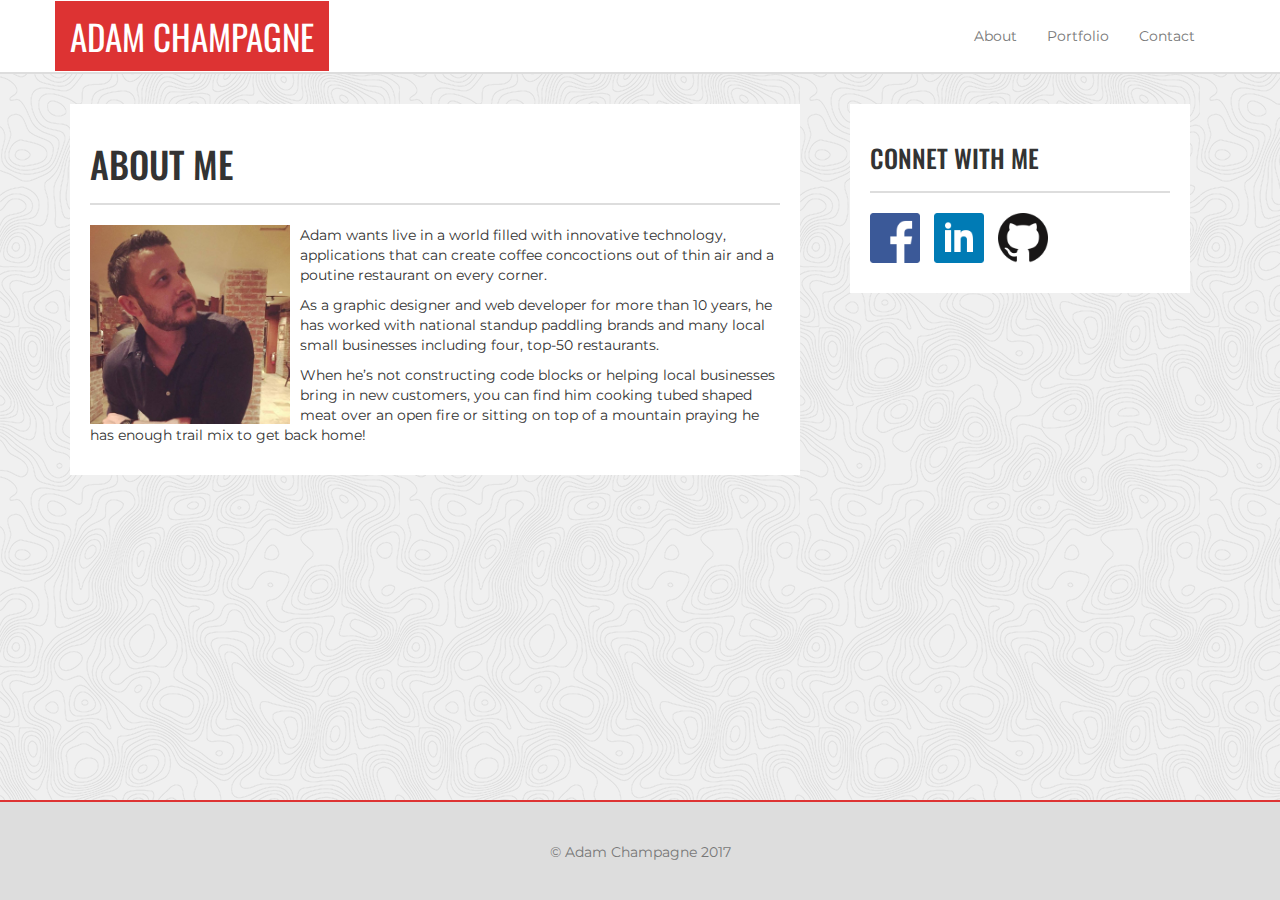
<file: index.html>
<!DOCTYPE html>
<html>
<head>
	<meta charset="utf-8">
	<meta http-equiv="X-UA-Compatible" content="IE=edge">	
	<title>About</title>
	<!-- Bootstrap latest compiled and minified CSS -->
	<link rel="stylesheet" href="https://maxcdn.bootstrapcdn.com/bootstrap/3.3.7/css/bootstrap.min.css" integrity="sha384-BVYiiSIFeK1dGmJRAkycuHAHRg32OmUcww7on3RYdg4Va+PmSTsz/K68vbdEjh4u" crossorigin="anonymous">
	<!-- Google Fonts -->
	<link href="https://fonts.googleapis.com/css?family=Montserrat:400,700|Oswald" rel="stylesheet">
	<!-- Custom Stylesheet -->
	<link rel="stylesheet" href="assets/css/style.css">

</head>
<body>


	<!-- HEADER
	================================================== -->
	<header class="container-fluid">

	<!-- NAVBAR
	================================================== -->	
	
	<nav class="navbar navbar-default">
	  <div class="container">
	    <!-- Brand and toggle get grouped for better mobile display -->
	    <div class="navbar-header">
	      <button type="button" class="navbar-toggle collapsed" data-toggle="collapse" data-target="#bs-example-navbar-collapse-1" aria-expanded="false">
	        <span class="sr-only">Toggle navigation</span>
	        <span class="icon-bar"></span>
	        <span class="icon-bar"></span>
	        <span class="icon-bar"></span>
	      </button>
	      <a class="navbar-brand" href="#">Adam Champagne</a>
	    </div>

	    <!-- Collect the nav links, forms, and other content for toggling -->
	    <div class="collapse navbar-collapse" id="bs-example-navbar-collapse-1">
	      <ul class="nav navbar-nav">	      
	        </li>
	      </ul>

	      <ul class="nav navbar-nav navbar-right">
	        <li><a href="index.html">About</a></li>
	        <li><a href="portfolio.html">Portfolio</a></li>
	        <li><a href="contact.html">Contact</a></li>
	        
	      </ul>
	    </div><!-- /.navbar-collapse -->
	  </div><!-- /.container -->
	</nav>

	</header>


	<!-- BIO
    ================================================== -->
	
		<div id="main-content" class="container">
			<div class="row">
				<main class="col-sm-12 col-md-8" role="main">
					<div class="content">
					<div class="page-header">
			 			<h1>About Me</h1>
					</div><!-- /.page-header -->
				
						<img id="mugshot" src="assets/images/adamchampagne-mugshot.jpg" alt="Adam Champagne" width="200">
						<p>Adam wants live in a world filled with innovative technology, applications that can create coffee concoctions out of thin air and a poutine restaurant on every corner.</p>

						<p>As a graphic designer and web developer for more than 10 years, he has worked with national standup paddling brands and many local small businesses including four, top-50 restaurants.</p>

						<p>When he’s not constructing code blocks or helping local businesses bring in new customers, you can find him cooking tubed shaped meat over an open fire or sitting on top of a mountain praying he has enough trail mix to get back home!</p>
					</div><!-- /.content -->
				</main><!-- /.bio -->


	<!-- SIDEBAR
   	================================================== -->
			
				<aside class="col-sm-12 col-md-4">
					<div class="content">
						<div class="page-header">
							<h1>Connet With Me</h1>
						</div><!-- /.page-header -->
						<ul class="list-unstyled list-inline">
							<li> <a href="https://www.facebook.com/adam.champagne" target="_blank"> <img src="assets/images/facebook-logo.png" alt="Facebook" width="50"> </a></li>
							<li> <a href="https://www.linkedin.com/in/adam-champagne-107b8a21/" target="_blank"> <img src="assets/images/linkedin-logo.png" alt="LinkedIn" width="50"> </a></li>
							<li> <a href="https://github.com/acbrent25" target="_blank"> <img src="assets/images/github-logo.png" alt="GitHub" width="50"> </a></li>
						</ul>	
					</div><!-- /.content -->
				</aside>


			</div><!-- /.row -->
		
		</div><!-- /.container -->


	<!-- FOOTER
		 ================================================== -->	
		<footer class="footer text-center">
		
			<container>
				<p class="text-muted">&copy; Adam Champagne 2017</p>
			</container>

		</footer>
	
	<!-- Google Hosted Jquery  -->
   	<script src="https://ajax.googleapis.com/ajax/libs/jquery/3.2.1/jquery.min.js"></script>			
		
	<!-- Bootstrap Latest compiled and minified JavaScript -->
	<script src="https://maxcdn.bootstrapcdn.com/bootstrap/3.3.7/js/bootstrap.min.js" integrity="sha384-Tc5IQib027qvyjSMfHjOMaLkfuWVxZxUPnCJA7l2mCWNIpG9mGCD8wGNIcPD7Txa" crossorigin="anonymous"></script>	
	
</body>
</html>
</file>
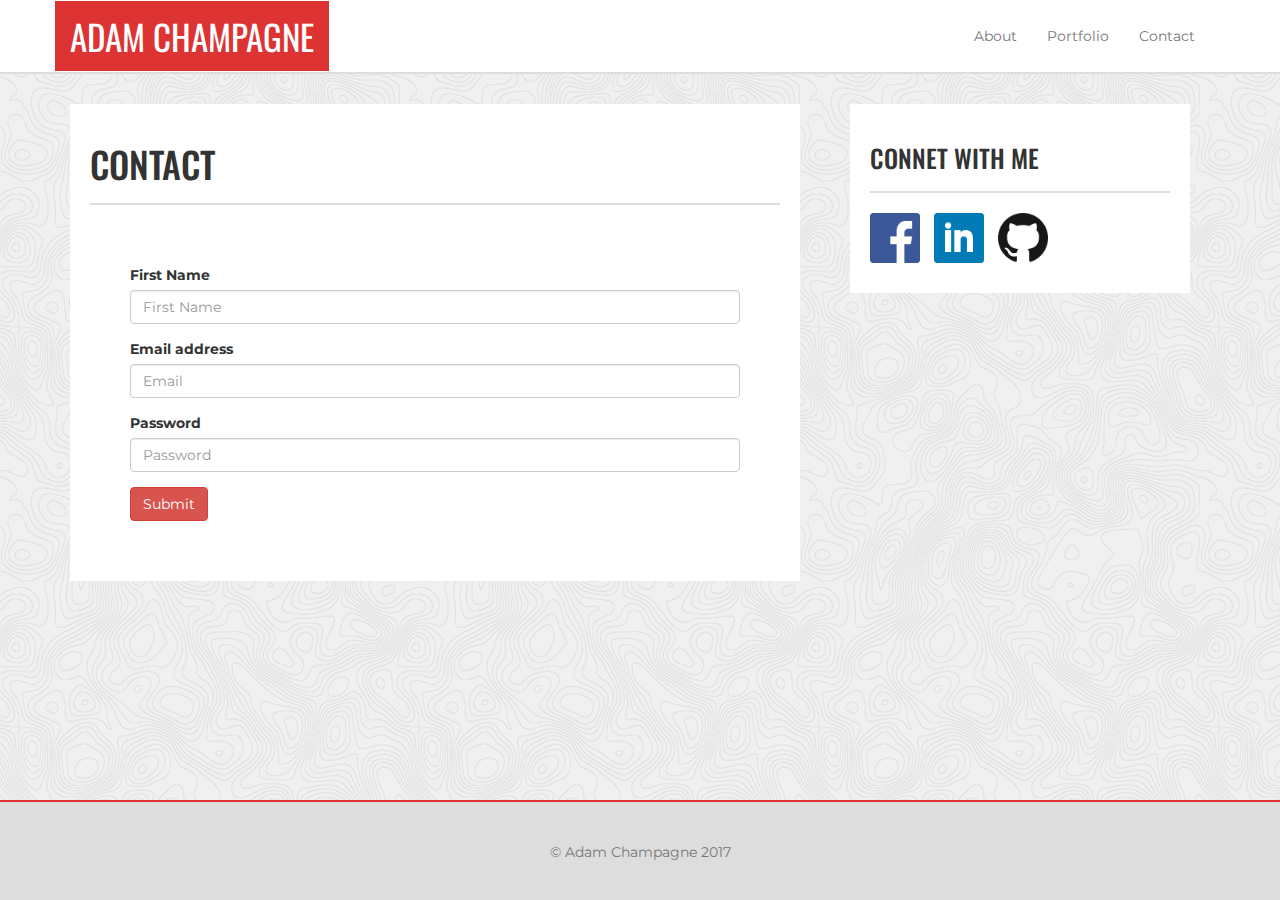
<file: contact.html>
<!DOCTYPE html>
<html>
<head>
	<meta charset="utf-8">
	<meta http-equiv="X-UA-Compatible" content="IE=edge">	
	<title>About</title>
	<!-- Bootstrap latest compiled and minified CSS -->
	<link rel="stylesheet" href="https://maxcdn.bootstrapcdn.com/bootstrap/3.3.7/css/bootstrap.min.css" integrity="sha384-BVYiiSIFeK1dGmJRAkycuHAHRg32OmUcww7on3RYdg4Va+PmSTsz/K68vbdEjh4u" crossorigin="anonymous">
	<!-- Google Fonts -->
	<link href="https://fonts.googleapis.com/css?family=Montserrat:400,700|Oswald" rel="stylesheet">
	<!-- Custom Stylesheet -->
	<link rel="stylesheet" href="assets/css/style.css">

</head>
<body>


	<!-- HEADER
	================================================== -->
	<header class="container-fluid">

	<!-- NAVBAR
	================================================== -->	
	
	<nav class="navbar navbar-default">
	  <div class="container">
	    <!-- Brand and toggle get grouped for better mobile display -->
	    <div class="navbar-header">
	      <button type="button" class="navbar-toggle collapsed" data-toggle="collapse" data-target="#bs-example-navbar-collapse-1" aria-expanded="false">
	        <span class="sr-only">Toggle navigation</span>
	        <span class="icon-bar"></span>
	        <span class="icon-bar"></span>
	        <span class="icon-bar"></span>
	      </button>
	      <a class="navbar-brand" href="#">Adam Champagne</a>
	    </div>

	    <!-- Collect the nav links, forms, and other content for toggling -->
	    <div class="collapse navbar-collapse" id="bs-example-navbar-collapse-1">
	      <ul class="nav navbar-nav">	      
	        </li>
	      </ul>

	      <ul class="nav navbar-nav navbar-right">
	        <li><a href="index.html">About</a></li>
	        <li><a href="portfolio.html">Portfolio</a></li>
	        <li><a href="contact.html">Contact</a></li>
	        
	      </ul>
	    </div><!-- /.navbar-collapse -->
	  </div><!-- /.container -->
	</nav>

	</header>


	<!-- CONTACT
    ================================================== -->
	
		<div id="main-content" class="container">
			<div class="row">
				<main class="col-sm-12 col-md-8" role="main">
					<div class="content contactForm">
					<div class="page-header">
			 			<h1>Contact</h1>
					</div><!-- /.page-header -->
						<form>
						<div class="form-group">
							<label for="nameInput">First Name</label>
							<input type="text" class="form-control" id="nameInput" placeholder="First Name">
						</div>
						<div class="form-group">
							<label for="emailInput">Email address</label>
							<input type="email" class="form-control" id="emailInput" placeholder="Email">
						</div>
						<div class="form-group">
							<label for="passwordInput">Password</label>
							<input type="password" class="form-control" id="passwordInput" placeholder="Password">
						</div>
						<button type="submit" class="btn btn-danger">Submit</button>
						</form>				
					</div><!-- /.content -->
				</main><!-- /.bio -->


	<!-- SIDEBAR
   	================================================== -->
			
				<aside class="col-sm-12 col-md-4">
					<div class="content">
						<div class="page-header">
							<h1>Connet With Me</h1>
						</div><!-- /.page-header -->
						<ul class="list-unstyled list-inline">
							<li> <a href="https://www.facebook.com/adam.champagne" target="_blank"> <img src="assets/images/facebook-logo.png" alt="Facebook" width="50"> </a></li>
							<li> <a href="https://www.linkedin.com/in/adam-champagne-107b8a21/" target="_blank"> <img src="assets/images/linkedin-logo.png" alt="LinkedIn" width="50"> </a></li>
							<li> <a href="https://github.com/acbrent25" target="_blank"> <img src="assets/images/github-logo.png" alt="GitHub" width="50"> </a></li>
						</ul>	
					</div><!-- /.content -->
				</aside>


			</div><!-- /.row -->
		
		</div><!-- /.container -->


	<!-- FOOTER
		 ================================================== -->	
		<footer class="footer text-center">
		
			<container>
				<p class="text-muted">&copy; Adam Champagne 2017</p>
			</container>

		</footer>
	
	<!-- Google Hosted Jquery  -->
   	<script src="https://ajax.googleapis.com/ajax/libs/jquery/3.2.1/jquery.min.js"></script>			
		
	<!-- Bootstrap Latest compiled and minified JavaScript -->
	<script src="https://maxcdn.bootstrapcdn.com/bootstrap/3.3.7/js/bootstrap.min.js" integrity="sha384-Tc5IQib027qvyjSMfHjOMaLkfuWVxZxUPnCJA7l2mCWNIpG9mGCD8wGNIcPD7Txa" crossorigin="anonymous"></script>	
	
</body>
</html>
</file>
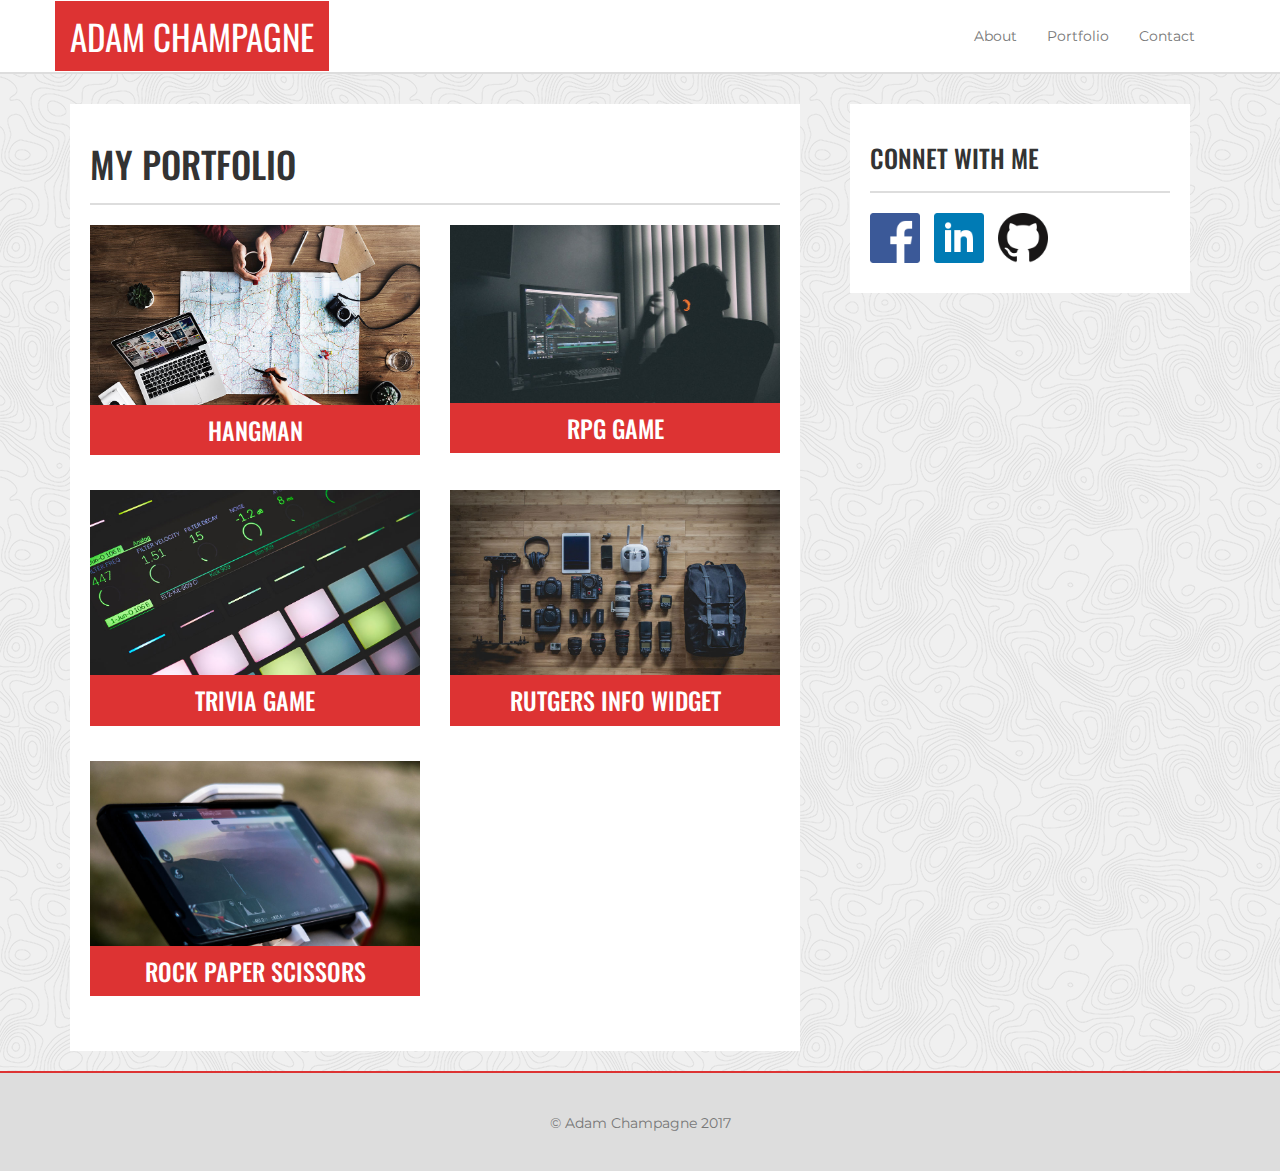
<file: portfolio.html>
<!DOCTYPE html>
<html>
<head>
	<meta charset="utf-8">
	<meta http-equiv="X-UA-Compatible" content="IE=edge">	
	<title>About</title>
	<!-- Bootstrap latest compiled and minified CSS -->
	<link rel="stylesheet" href="https://maxcdn.bootstrapcdn.com/bootstrap/3.3.7/css/bootstrap.min.css" integrity="sha384-BVYiiSIFeK1dGmJRAkycuHAHRg32OmUcww7on3RYdg4Va+PmSTsz/K68vbdEjh4u" crossorigin="anonymous">
	<!-- Google Fonts -->
	<link href="https://fonts.googleapis.com/css?family=Montserrat:400,700|Oswald" rel="stylesheet">
	<!-- Custom Stylesheet -->
	<link rel="stylesheet" href="assets/css/style.css">

</head>
<body>


	<!-- HEADER
	================================================== -->
	<header class="container-fluid">

	<!-- NAVBAR
	================================================== -->	
	
	<nav class="navbar navbar-default">
	  <div class="container">
	    <!-- Brand and toggle get grouped for better mobile display -->
	    <div class="navbar-header">
	      <button type="button" class="navbar-toggle collapsed" data-toggle="collapse" data-target="#bs-example-navbar-collapse-1" aria-expanded="false">
	        <span class="sr-only">Toggle navigation</span>
	        <span class="icon-bar"></span>
	        <span class="icon-bar"></span>
	        <span class="icon-bar"></span>
	      </button>
	      <a class="navbar-brand" href="#">Adam Champagne</a>
	    </div>

	    <!-- Collect the nav links, forms, and other content for toggling -->
	    <div class="collapse navbar-collapse" id="bs-example-navbar-collapse-1">
	      <ul class="nav navbar-nav">	      
	        </li>
	      </ul>

	      <ul class="nav navbar-nav navbar-right">
	        <li><a href="index.html">About</a></li>
	        <li><a href="portfolio.html">Portfolio</a></li>
	        <li><a href="contact.html">Contact</a></li>
	        
	      </ul>
	    </div><!-- /.navbar-collapse -->
	  </div><!-- /.container -->
	</nav>

	</header>


	<!-- BIO
    ================================================== -->
	
		<div id="main-content" class="container">
			<div class="row">
				<main class="col-sm-12 col-md-8" role="main">
					<div class="content">
					<div class="page-header">
			 			<h1>My Portfolio</h1>
					</div><!-- /.page-header -->
				
						<div class="row">

							<div class="col-sm-12 col-md-6 portfolio-image">
								<a href="assets/images/hangman.jpg"><img src="assets/images/hangman.jpg" class="img-responsive"><h3 class="portfolio-title">Hangman</h3></a>
							</div><!-- /.portfolio-image -->


							<div class="col-sm-12 col-md-6 portfolio-image">
								<a href="assets/images/rpg.jpg"><img src="assets/images/rpg.jpg" class="img-responsive"><h3 class="portfolio-title">RPG Game</h3></a>
							</div><!-- /.portfolio-image -->
							
						</div><!-- /.row -->

						<div class="row">

							<div class="col-sm-12 col-md-6 portfolio-image">
								<a href="assets/images/trivia.jpg"><img src="assets/images/trivia.jpg" class="img-responsive"><h3 class="portfolio-title">Trivia Game</h3></a>
							</div><!-- /.portfolio-image -->


							<div class="col-sm-12 col-md-6 portfolio-image">
								<a href="assets/images/info-widget.jpg"><img src="assets/images/info-widget.jpg" class="img-responsive"><h3 class="portfolio-title">Rutgers Info Widget</h3></a>
							</div><!-- /.portfolio-image -->
							
						</div><!-- /.row -->

						<div class="row">

							<div class="col-sm-12 col-md-6 portfolio-image">
								<a href="assets/images/rockpaper.jpg"><img src="assets/images/rockpaper.jpg" class="img-responsive"><h3 class="portfolio-title">Rock Paper Scissors</h3></a>
							</div><!-- /.portfolio-image -->

							
						</div><!-- /.row -->


					</div><!-- /.content -->
				</main><!-- /.bio -->


	<!-- SIDEBAR
   	================================================== -->
			
				<aside class="col-sm-12 col-md-4">
					<div class="content">
						<div class="page-header">
							<h1>Connet With Me</h1>
						</div><!-- /.page-header -->
						<ul class="list-unstyled list-inline">
							<li> <a href="https://www.facebook.com/adam.champagne" target="_blank"> <img src="assets/images/facebook-logo.png" alt="Facebook" width="50"> </a></li>
							<li> <a href="https://www.linkedin.com/in/adam-champagne-107b8a21/" target="_blank"> <img src="assets/images/linkedin-logo.png" alt="LinkedIn" width="50"> </a></li>
							<li> <a href="https://github.com/acbrent25" target="_blank"> <img src="assets/images/github-logo.png" alt="GitHub" width="50"> </a></li>
						</ul>	
					</div><!-- /.content -->
				</aside>


			</div><!-- /.row -->
		
		</div><!-- /.container -->


	<!-- FOOTER
		 ================================================== -->	
		<footer class="footer text-center">
		
			<container>
				<p class="text-muted">&copy; Adam Champagne 2017</p>
			</container>

		</footer>
	
	<!-- Google Hosted Jquery  -->
   	<script src="https://ajax.googleapis.com/ajax/libs/jquery/3.2.1/jquery.min.js"></script>			
		
	<!-- Bootstrap Latest compiled and minified JavaScript -->
	<script src="https://maxcdn.bootstrapcdn.com/bootstrap/3.3.7/js/bootstrap.min.js" integrity="sha384-Tc5IQib027qvyjSMfHjOMaLkfuWVxZxUPnCJA7l2mCWNIpG9mGCD8wGNIcPD7Txa" crossorigin="anonymous"></script>	
	
</body>
</html>
</file>
<file: assets/css/style.css>
/****************************
		GLOBAL STYLES
****************************/

html {
	position: relative;
	min-height: 100%;
}

body {
	font-family: 'Montserrat', sans-serif;
	background-image: url("../images/site-background.png");
	margin-bottom: 100px;
}


h1,h2,h3,h3,h4 {
	font-family: 'Oswald', sans-serif;
	text-transform: uppercase;
	
}

.page-header {
	border-bottom: 2px solid #ddd;
	margin: 20px 0 20px;
}

.content {
	background: #fff;
	padding: 20px;
	margin-top: 10px;
	margin-right: 20px;
	
}


#main-content{
	margin-top: 20px;
	padding-bottom: 20px;
}

a:hover {
	text-decoration: none;
}





/****************************
		HEADER
****************************/

header.container-fluid {
	border-bottom: 2px solid #ddd;
	background: #fff;
}


/****************************
		NAVBAR
****************************/

.navbar {
	margin-bottom: 0;
}

.navbar-default {
	background-color: transparent;
	border-color: transparent;
}


/* LOGO */

.navbar-default .navbar-brand {
    color: #fff;
	background-color: #dd3333;
	text-transform: uppercase;
	font-family: 'Oswald', sans-serif;
	font-size: 35px;
}

.navbar-default .navbar-brand:hover {
	background-color: #333;
	color: #fff;
}

.navbar-brand {
    height: 70px;
    line-height: 40px;
}

.navbar-nav li a {
 line-height: 40px;
}


/****************************
		SIDEBAR
****************************/

aside h1 {
	font-size: 25px;
}


/****************************
		BIO
****************************/

img#mugshot {
    float: left;
    margin-right: 10px;
}

/****************************
		PORTFOLIO
****************************/

h3.portfolio-title {
    position: relative;
    bottom: 2.3em;
    text-align: center;
	background: #dd3333;
	color: #fff;
    padding: .5em;
}

.col-sm-12.col-md-6.portfolio-image {
    margin-bottom: -30px;
}

h3.portfolio-title:hover {
    color: #333;
}

form {
    padding: 40px;
}


/****************************
		FOOTER
****************************/





/****************************
		FOOTER
****************************/

footer {
	position: absolute;
	bottom: 0;
	width: 100%;
	height: 100px;
	background-color: #ddd;
	color: #333;
	border-top: 2px solid #dd3333;
}

footer .text-muted {
    margin: 40px 0;
}
</file>
